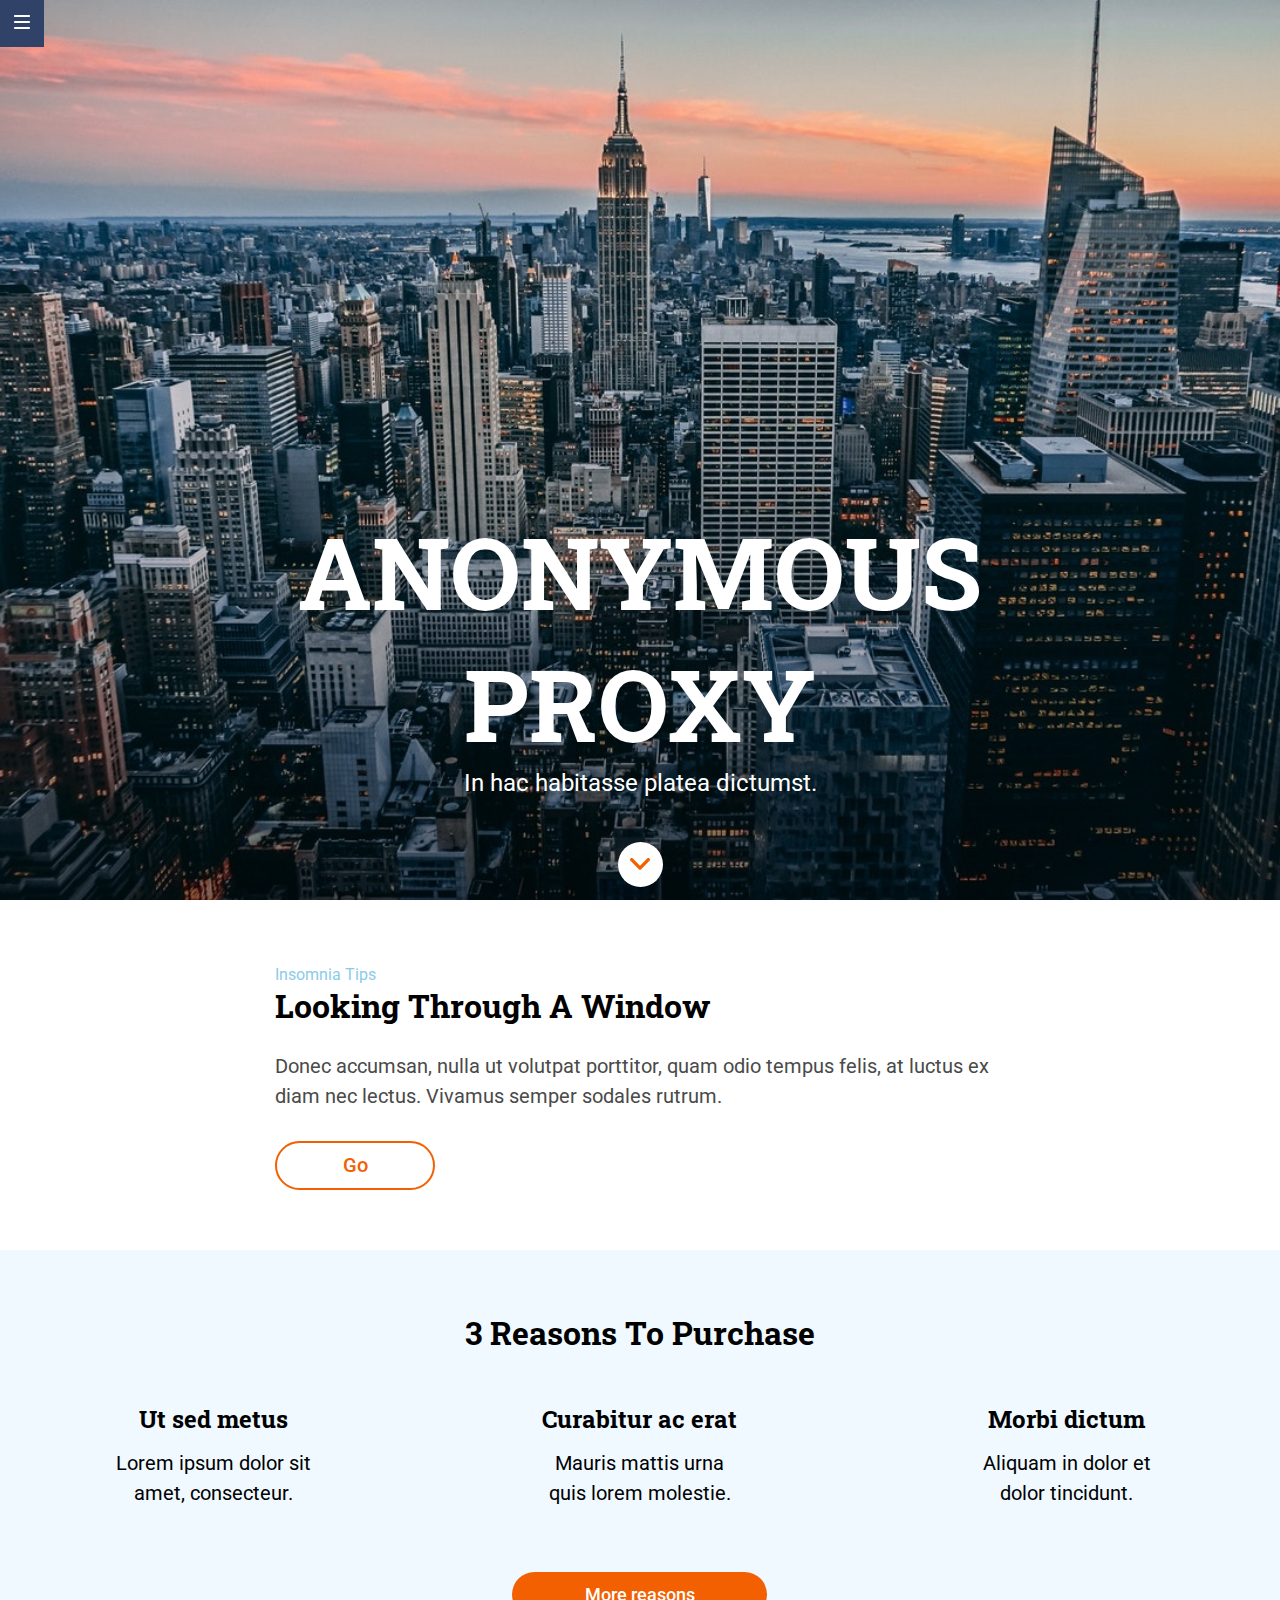
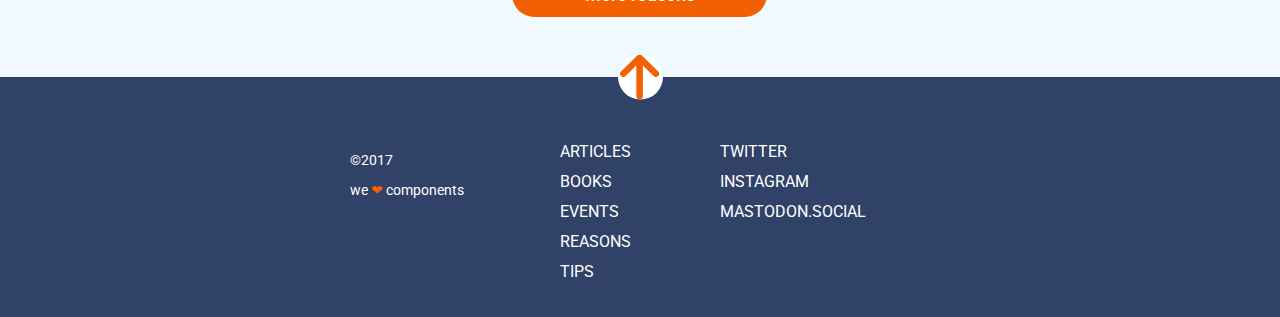
<file: docs/index.html>
<!DOCTYPE html>
<html lang="es">
  <head>
    <meta charset="UTF-8" />
    <meta name="viewport" content="width=device-width, initial-scale=1" />
    <title>Final evaluation</title>
    <link rel="stylesheet" href="./assets/css/main.css" />
  </head>

  <body>
    <header class="header" id="header">
      <div class="header__linkmenu">
        <a href="https://adalab.es/" target="_blank" title="Open menu">
          <img
            class="header__linkmenu--img"
            src="./assets/images/ico-menu.svg"
            alt="Open menu"
          />
        </a>
      </div>
      <div class="header__text">
        <h1 class="header__text--title">Anonymous proxy</h1>
        <p class="header__text--paragraph">In hac habitasse platea dictumst.</p>

        <div class="header__text--arrow">
          <a
            class="header__text--arrow--link"
            href="#3reasons"
            title="Know 3 reasons to purchase"
          >
            <img
              src="./assets/images/ico-scroll-down.svg"
              alt="link to 3 reasons to purchase"
            />
          </a>
        </div>
      </div>
    </header>

    <main>
      <section class="section1">
        <article>
          <h3 class="section1__insomnia">Insomnia tips</h3>
          <h2 class="section1__title">Looking through a window</h2>
          <p class="section1__text">
            Donec accumsan, nulla ut volutpat porttitor, quam odio tempus felis, at
            luctus ex diam nec lectus. Vivamus semper sodales rutrum.
          </p>
          <div class="section1__link">
            <a
              class="section1__link--button"
              href="https://adalab.es/"
              target="_blank"
              title="Go to Adalab website"
              >Go
            </a>
          </div>
        </article>
      </section>

      <section class="section2" id="3reasons">
        <article>
          <h2 class="section2__title">3 reasons to purchase</h2>
          <div class="section2__articlesBox">
            <article class="section2__articlesBox__art1">
              <h3 class="section2__articlesBox__art1--title">Ut sed metus</h3>
              <p class="section2__articlesBox__art1--text">
                Lorem ipsum dolor sit amet, consecteur.
              </p>
            </article>
            <article class="section2__articlesBox__art2">
              <h3 class="section2__articlesBox__art2--title">Curabitur ac erat</h3>
              <p class="section2__articlesBox__art2--text">
                Mauris mattis urna quis lorem molestie.
              </p>
            </article>
            <article class="section2__articlesBox__art3">
              <h3 class="section2__articlesBox__art3--title">Morbi dictum</h3>
              <p class="section2__articlesBox__art3--text">
                Aliquam in dolor et dolor tincidunt.
              </p>
            </article>

            <div class="section2__articlesBox__button">
              <a
                class="section2__articlesBox__button--link"
                href="https://adalab.es/"
                target="_blank"
                title="Know more reasons"
                >More reasons
              </a>
            </div>
          </div>
        </article>
      </section>

    </main>

    <footer class="footer">
      <a class="footer__arrow" href="#header" title="Go top">
        <img src="./assets/images/ico-arrow.svg" alt="Go top" />
      </a>

      <nav class="footer__navList">
        <ul>
          <li class="footer__navList__item">
            <a
              class="footer__navList__item--link"
              href="https://adalab.es/"
              title="Go to articles"
              target="_blank"
              >Articles
            </a>
          </li>
          <li class="footer__navList__item">
            <a
              class="footer__navList__item--link"
              href="https://adalab.es/"
              title="Go to books"
              target="_blank"
              >Books
            </a>
          </li>
          <li class="footer__navList__item">
            <a
              class="footer__navList__item--link"
              href="https://adalab.es/"
              title="Go to events"
              target="_blank"
              >Events
            </a>
          </li>
          <li class="footer__navList__item">
            <a
              class="footer__navList__item--link"
              href="https://adalab.es/"
              title="Go to reasons"
              target="_blank"
              >Reasons
            </a>
          </li>
          <li class="footer__navList__item">
            <a
              class="footer__navList__item--link"
              href="https://adalab.es/"
              title="Go to tips"
              target="_blank"
              >Tips
            </a>
          </li>
        </ul>
      </nav>

      <nav class="footer__navRrss">
        <ul>
          <li class="footer__navList__item">
            <a
              class="footer__navList__item--link"
              href="https://adalab.es/"
              title="Follow us in Twitter"
              target="_blank"
              >Twitter
            </a>
          </li>
          <li class="footer__navList__item">
            <a
              class="footer__navList__item--link"
              href="https://adalab.es/"
              title="Follow us in Instagram"
              target="_blank"
              >Instagram
            </a>
          </li>
          <li class="footer__navList__item">
            <a
              class="footer__navList__item--link"
              href="https://adalab.es/"
              title="Follow us in Mastodon.social"
              target="_blank"
              >Mastodon.social
            </a>
          </li>
        </ul>
      </nav>

      
      <div class="footer__small" >
        <small class="footer__small__copyRight">&copy;2017</small>
        <small class="footer__small__weLove">we <span class="footer__small__weLove--heart">&#10084</span> components</small>
      </div>
    </footer>

  </body>
</html>
</file>
<file: docs/assets/css/main.css>
@import url("https://fonts.googleapis.com/css2?family=Roboto+Slab:wght@700&family=Roboto:wght@400;500&display=swap");*{box-sizing:border-box;margin:0;padding:0}.header{display:flex;flex-direction:column;justify-content:flex-end;align-items:center;background-image:url(../images/cover.jpg);background-position:top center;background-size:cover;height:100vh}.header__linkmenu{background:#0271bc;width:44px;height:44px;position:fixed;top:0;left:0;z-index:500}.header__linkmenu :hover{background:#304268;transition:background-color ease 2s}.header__linkmenu--img{padding:15px 14px}.header__text{display:flex;flex-direction:column;justify-content:center;align-items:center;width:290px;margin-bottom:53px;color:#fff}.header__text--title{text-align:center;text-transform:uppercase;font-size:2.625rem;font-family:"Roboto Slab",sans-serif;line-height:55px}.header__text--paragraph{margin-top:10px;font-family:"Roboto",sans-serif}.header__text--arrow{background-color:#fff;width:45px;height:45px;border-radius:50%;display:flex;justify-content:center;align-items:center;margin-top:45px}.header__text--arrow--link{padding:6px}@media all and (min-width: 768px){.header__text{width:690px;margin-bottom:45px}.header__text--title{font-size:5rem;line-height:106px}.header__text--paragraph{margin-top:20px;font-size:1.5rem}.header__arrow{margin-top:30px}}@media all and (min-width: 1200px){.header__text{width:730px;margin-bottom:13px}.header__text--title{font-size:6.25rem;line-height:132px}.header__text--paragraph{margin-top:0}}.section1{margin-left:15px;margin-bottom:45px;line-height:30px}.section1__insomnia{margin-top:30px;margin-bottom:1px;font-size:0.875rem;color:#8ccbea;font-family:"Roboto",sans-serif;font-weight:400;text-transform:capitalize}.section1__title{font-family:"Roboto Slab",sans-serif;text-transform:capitalize;font-size:1.5rem;margin-bottom:15px}.section1__text{font-family:"Roboto",sans-serif;font-weight:400;font-size:1.125rem;color:#4a4a4a}.section1__link{background:#fff;width:76px;border-radius:25px;border:2px solid #f26002;margin-top:30px;text-align:center;transition:background-color ease 2s}.section1__link:hover{background:#f26002;border-radius:50%}.section1__link--button{text-decoration:none;color:#f26002;font-size:1.25rem;font-family:"Roboto",sans-serif;font-weight:500;line-height:45px;height:45px;padding:10px 20px}.section1__link--button:hover{color:#fff}@media all and (min-width: 768px){.section1{margin:0 39px 60px 39px}.section1__title{font-size:1.625rem}.section1__text{font-size:1.25rem}.section1__link{width:91px}.section1__link--button{padding:10px 30px}}@media all and (min-width: 1200px){.section1{margin:60px 275px}.section1__insomnia{font-size:1rem}.section1__title{font-size:2rem;margin-bottom:30px}.section1__text{font-size:1.25rem}.section1__link{width:160px}.section1__link--button{padding:10px 66px}}.section2{background:#eff9ff;padding-bottom:60px;line-height:30px;font-size:1.125}.section2__title{text-align:center;font-family:"Roboto Slab",sans-serif;font-size:1.5rem;text-transform:capitalize;padding-top:30px;padding-bottom:45px}.section2__articlesBox{display:grid;grid-template-columns:1fr;grid-template-rows:93px 93px 93px 45px;grid-row-gap:45px;grid-template-areas:"ut" "curabitur" "morbi" "more"}.section2__articlesBox__art1{grid-area:ut}.section2__articlesBox__art2{grid-area:curabitur}.section2__articlesBox__art3{grid-area:morbi}.section2__articlesBox__button{grid-area:more}.section2__articlesBox__art1,.section2__articlesBox__art2,.section2__articlesBox__art3,.section2__articlesBox__button{width:180px;text-align:center;font-size:1.125rem;align-self:center;justify-self:center}.section2__articlesBox__art1--title,.section2__articlesBox__art2--title,.section2__articlesBox__art3--title,.section2__articlesBox__button--title{font-family:"Roboto Slab",sans-serif}.section2__articlesBox__art1--text,.section2__articlesBox__art2--text,.section2__articlesBox__art3--text,.section2__articlesBox__button--text{font-family:"Roboto",sans-serif;font-weight:400}.section2__articlesBox__button{background:#f26002;width:184px;height:45px;border-radius:22.5px;transition:ease 2s}.section2__articlesBox__button:hover{width:220px;background-color:#fff;border:2px solid #f26002;box-shadow:8px 8px 12px 2px #ebc275}.section2__articlesBox__button--link{color:#fff;text-decoration:none;font-family:"Roboto",sans-serif;font-weight:500;line-height:45px;padding:10px 35px;transition:ease 2s}.section2__articlesBox__button--link:hover{color:#f26002}@media all and (min-width: 768px){.section2 .section2__title{font-size:1.625rem;line-height:45px}.section2 .section2__articlesBox{grid-template-columns:1fr 1fr 1fr;grid-template-rows:112px 60px 42.5px;grid-row-gap:0}.section2 .section2__articlesBox__art1{grid-column:1/2;grid-row:1/2}.section2 .section2__articlesBox__art2{grid-column:2/3;grid-row:1/2}.section2 .section2__articlesBox__art3{grid-column:3/4;grid-row:1/2}.section2 .section2__articlesBox__button{grid-column:2/3;grid-row:3/4}.section2 .section2__articlesBox__art1,.section2 .section2__articlesBox__art2,.section2 .section2__articlesBox__art3{width:210px}.section2 .section2__articlesBox__art1--title,.section2 .section2__articlesBox__art2--title,.section2 .section2__articlesBox__art3--title{font-size:1.5rem}.section2 .section2__articlesBox__art1--text,.section2 .section2__articlesBox__art2--text,.section2 .section2__articlesBox__art3--text{font-size:1.25rem}.section2 .section2__articlesBox__button{font-family:1.25rem;line-height:45px;width:210px}.section2 .section2__articlesBox__button--link{padding:10px 45px}}@media all and (min-width: 1200px){.section2 .section2__title{font-size:2rem;line-height:45px;padding-top:60px}.section2 .section2__articlesBox{grid-template-rows:112px 60px 45px}.section2 .section2__articlesBox__art1--title,.section2 .section2__articlesBox__art2--title,.section2 .section2__articlesBox__art3--title{margin-bottom:14px}.section2 .section2__articlesBox__art1--text,.section2 .section2__articlesBox__art2--text,.section2 .section2__articlesBox__art3--text{line-height:30px}.section2 .section2__articlesBox__button{width:255px}.section2 .section2__articlesBox__button--link{padding:10px 70px}}.footer{background:#304268;font-family:"Roboto",sans-serif;font-weight:400;color:#fff;line-height:30px;display:flex;flex-direction:column;align-items:center;text-transform:uppercase}.footer__arrow{background:#fff;width:45px;height:45px;border-radius:50%;display:flex;justify-content:center;align-content:center;position:absolute;transform:translate(0, -50%)}.footer__navList{margin:60px 0 30px 0}.footer__navList__item{display:flex;flex-direction:column;align-items:center}.footer__navList__item--link{text-decoration:none;color:#fff}.footer__navRrss{margin-bottom:30px}.footer__small{text-transform:lowercase;margin-bottom:45px;display:flex;flex-direction:column;justify-content:center;align-items:center}.footer__small--heart{background:chocolate;color:#f26002}.footer__small__copyRight,.footer__small__weLove{font-size:0.875rem}.footer__small__weLove--heart{color:#f26002}@media all and (min-width: 768px){.footer{flex-direction:row;justify-content:space-around}.footer__arrow{align-self:flex-start}.footer__navList{width:210px;order:1}.footer__navList__item{flex-direction:row;justify-content:flex-start}.footer__navRrss{width:210px;margin-bottom:30px;order:1}.footer__small__copyRight,.footer__small__weLove{width:210px}}@media all and (min-width: 1200px){.footer{justify-content:center}.footer__navList{width:160px}}
</file>
